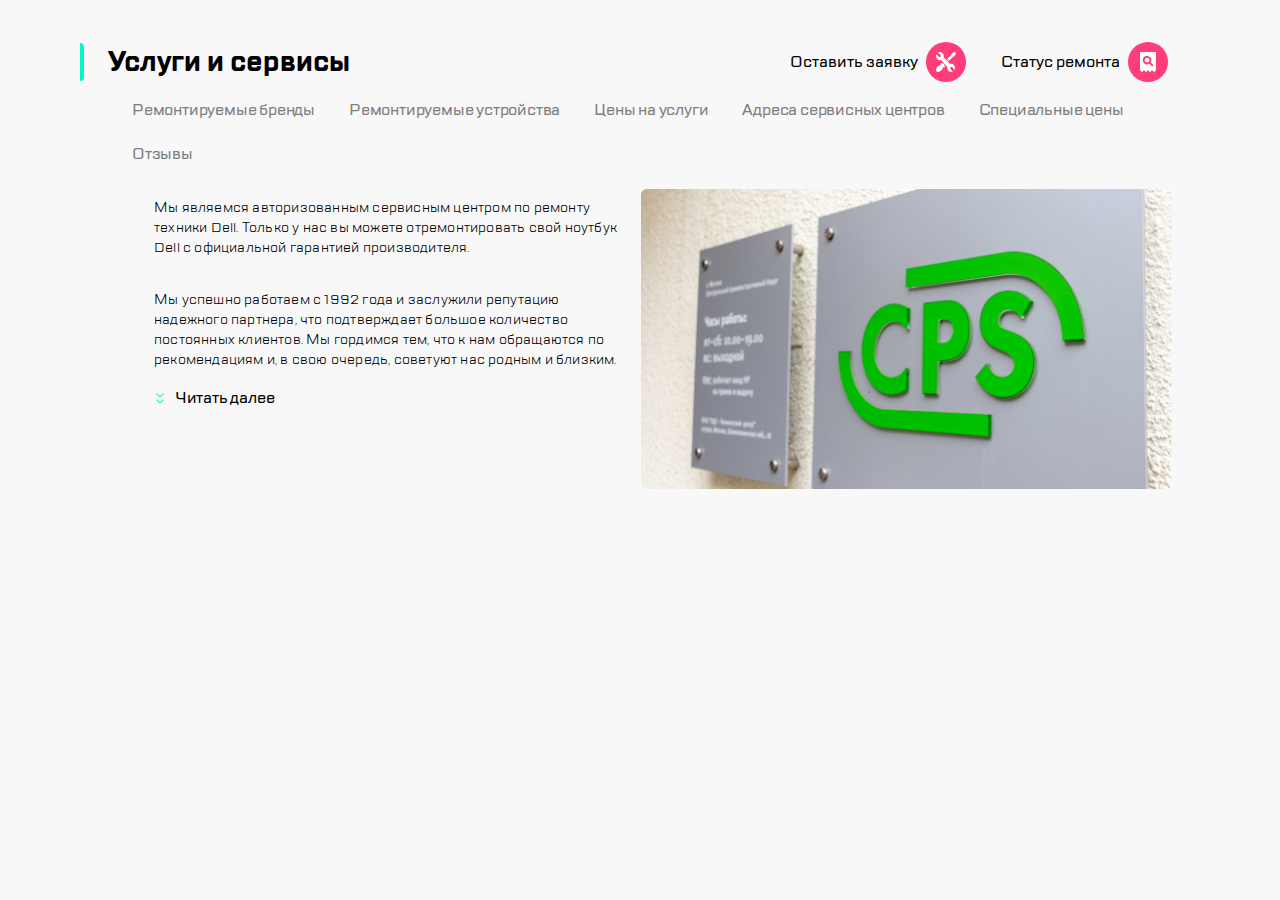
<file: index.html>
<!DOCTYPE html>
<html lang="en">
<head>
	<meta charset="UTF-8">
	<meta name="viewport" content="width=device-width, initial-scale=1.0">
	<title>CPS services</title>
	<link rel="stylesheet" type="text/css" href="reset.css">
	<link rel="stylesheet" type="text/css" href="./public/styles/style.css">
</head>
<body>
	<header>
		<div class="header header--hidden">
			<button class="header__burger">
			</button>
			<div class="header__divider2">
			</div>
			<div class="header__logo">
				<a href="#">
					<img src="/public/assets/icons/logo.svg" width="96" height="50" alt="Company Logo">
				</a>
			</div>
			<div class="header__divider">
			</div>
			<div class="header__quick-menu1 desktop-menu">
				<button type="button" class="header__request desktop-menu__request">
				</button>
				<button type="button" class="header__status desktop-menu__status">
				</button>
			</div>
			<div class="header__quick-menu2">
				<button type="button" class="header__call">
				</button>
				<button type="button" class="header__message">
				</button>
				<button type="button" class="header__profile">
				</button>
			</div>
		</div>
	</header>
	<main>
		<section class="title">
			<h1 class="title__text">
				Услуги и сервисы
			</h1>
			<div class="desktop-menu">
				<button type="button" class="desktop-menu__request desktop-menu__request--text">
				</button>
				<button type="button" class="desktop-menu__status desktop-menu__status--text">
				</button>
			</div>
		</section>
		<nav class="scroll-wrapper">
			<ul class="scroll-list">
				<li><a href="#" class="scroll-list__btn">Ремонтируемые бренды</a></li>
				<li><a href="#" class="scroll-list__btn">Ремонтируемые устройства</a></li>
				<li><a href="#" class="scroll-list__btn">Цены на услуги</a></li>
				<li><a href="#" class="scroll-list__btn">Адреса сервисных центров</a></li>
				<li><a href="#" class="scroll-list__btn">Специальные цены</a></li>
				<li><a href="#" class="scroll-list__btn">Отзывы</a></li>
			</ul>
		</nav>
		<section class="about-us">
			<h2 class="about-us__title--hidden">О нас</h2>
			<div class="about-us__description">
				<p class="about-us__text">Мы являемся авторизованным сервисным центром по ремонту техники Dell. Только у нас вы
					можете отремонтировать свой ноутбук Dell с официальной гарантией
					производителя.</p>
				<p class="about-us__text mobile--hidden">Мы успешно работаем с 1992 года и заслужили репутацию надежного
					партнера, что подтверждает большое количество постоянных клиентов. Мы гордимся тем, что к нам обращаются по
					рекомендациям и, в свою очередь, советуют нас родным и близким.</p>
				<button type="button" class="about-us__button">
					Читать далее
				</button>
			</div>
			<img class="about-us__banner" src="/public/assets/icons/photo.png" alt="Company-Banner">
		</section>
	</main>
</body>
</html>
</file>
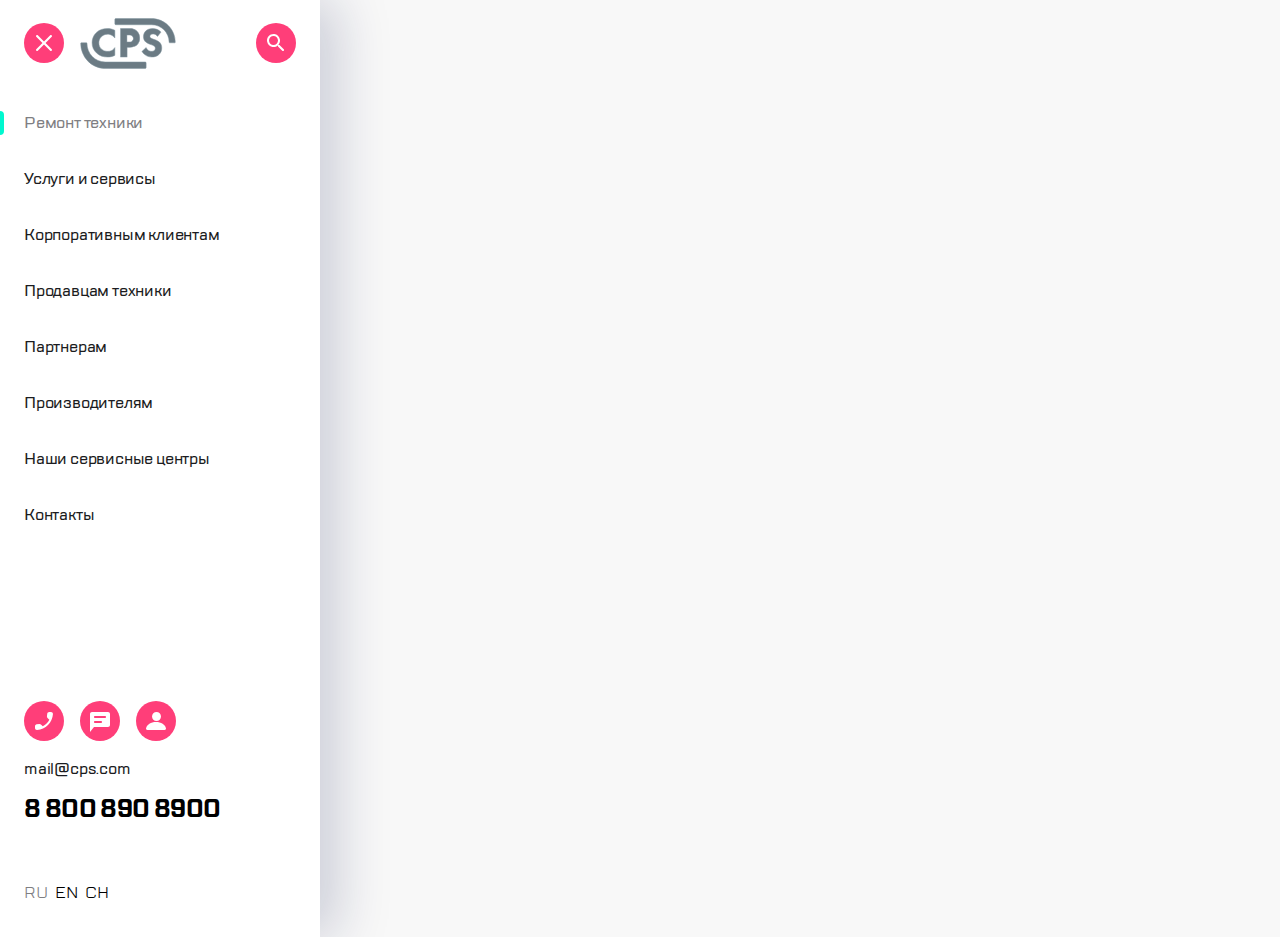
<file: menu.html>
<!DOCTYPE html>
<html lang="en">
<head>
	<meta charset="UTF-8">
	<meta name="viewport" content="width=device-width, initial-scale=1.0">
	<title>Menu</title>
	<link rel="stylesheet" type="text/css" href="reset.css">
	<link rel="stylesheet" type="text/css" href="./public/styles/style.css">
</head>
<aside>
	<div class="menu-wrapper">
		<header>
			<div class="header-menu">
				<button type="button" class="header-menu__close menu-button button">
				</button>
				<a class="header-menu__logo" href="#">
						<img src="/public/assets/icons/logo.svg" width="96" height="50" alt="Company Logo">
					</a>
				<button type="button" class="header-menu__search menu-button button">
				</button>
			</div>
		</header>
		<nav class="nav">
			<ul class="nav-list list">
				<li class="nav-list__item nav-list__item--selected"><a href="#"	class="link nav__link nav__link--selected">Ремонт техники</a></li>
				<li class="nav-list__item"><a href="#" class="link nav__link">Услуги и сервисы</a></li>
				<li class="nav-list__item"><a href="#" class="link nav__link">Корпоративным клиентам</a></li>
				<li class="nav-list__item"><a href="#" class="link nav__link">Продавцам техники</a></li>
				<li class="nav-list__item"><a href="#" class="link nav__link">Партнерам</a></li>
				<li class="nav-list__item"><a href="#" class="link nav__link">Производителям</a></li>
				<li class="nav-list__item"><a href="#" class="link nav__link">Наши сервисные центры</a></li>
				<li class="nav-list__item"><a href="#" class="link nav__link">Контакты</a></li>
			</ul>
		</nav>
		<div class="bottom-menu">
			<button type="button" class="bottom-menu__call menu-button button">
			</button>
			<button type="button" class="bottom-menu__message menu-button button">
			</button>
			<button type="button" class="bottom-menu__profile menu-button button">
			</button>
			<div class="contacts">
				<p class="contacts__mail">mail@cps.com</p>
				<p class="contacts__number">8 800 890 8900</p>
			</div>
		</div>
		<div class="language-panel">
			<ul class="language-list">
				<li class="language-list__item language-list__item--selected"><button type="button"
						class="language-list__button">RU</button></li>
				<li class="language-list__item"><button type="button" class="language-list__button">EN</button></li>
				<li class="language-list__item"><button type="button" class="language-list__button">CH</button></li>
			</ul>
		</div>
	</div>
</aside>
</html>
</file>
<file: public/styles/style.css>
@charset "UTF-8";
.button {
  background-color: #ff3e79;
  width: 40px;
  height: 40px;
  border-radius: 50%;
  background-repeat: no-repeat;
  background-position: center;
}

.menu-wrapper {
  display: flex;
  flex-direction: column;
  gap: 24px;
  background-color: #ffffff;
  width: 320px;
  min-height: 100vh;
  margin-right: auto;
  box-shadow: 16px 0px 52px 0px rgba(14, 24, 80, 0.2), -2px 0px 4px 0px rgba(69, 79, 126, 0.0196078431);
}

.header-menu {
  display: flex;
  white-space: wrap;
  padding: 18px 24px;
  align-items: center;
}
.header-menu__logo {
  padding-left: 16px;
  transition: 0.3s;
}
.header-menu__logo:hover {
  filter: drop-shadow(4px 4px 0 rgba(0, 0, 0, 0.25));
}
.header-menu__close {
  background-image: url(../assets/icons/close.svg);
}
.header-menu__search {
  margin-left: auto;
  background-image: url(../assets/icons/search.svg);
}

.nav {
  background-color: #ffffff;
}
.nav__link {
  color: #1b1c21;
  transition: 0.4s;
}
.nav__link:hover {
  color: #7e7e82;
}
.nav__link--selected {
  color: #7e7e82;
}

.nav-list__btn {
  text-decoration: none;
}

.nav-list {
  display: flex;
  flex-direction: column;
  font-family: "TT Lakes";
  font-size: 16px;
  line-height: 24px;
  font-weight: 500;
  letter-spacing: -0.2px;
  padding-left: 24px;
  gap: 32px;
  margin-bottom: 150px;
}
.nav-list__item {
  position: relative;
  white-space: nowrap;
  font-family: "TT Lakes";
  text-decoration: none;
}
.nav-list__item--selected::before {
  height: 100%;
  content: "";
  border-right: 4px solid #00f8cf;
  border-top-right-radius: 4px;
  border-bottom-right-radius: 4px;
  position: absolute;
  left: -24px;
  top: 0;
}

.bottom-menu {
  display: flex;
  padding: 0 0 16px 24px;
  gap: 16px;
  flex-wrap: wrap;
}
.bottom-menu__call {
  background-image: url(../assets/icons/call.svg);
}
.bottom-menu__message {
  background-image: url(../assets/icons/message.svg);
}
.bottom-menu__profile {
  background-image: url(../assets/icons/profile.svg);
}

.contacts {
  display: flex;
  flex-direction: column;
  gap: 12px;
}
.contacts__mail {
  color: #1b1c21;
  font-family: "TT Lakes";
  font-weight: 500;
  font-size: 16px;
  line-height: 24px;
  letter-spacing: -0.2px;
  text-align: left;
}
.contacts__number {
  font-family: "TT Lakes";
  font-size: 24px;
  font-weight: 700;
  line-height: 32px;
  letter-spacing: -0.6000000238px;
  text-align: left;
}

.language-list {
  display: flex;
  gap: 7px;
  padding: 16px 209px 32px 24px;
}
.language-list__item {
  font-family: "TT Lakes";
  font-size: 16px;
  font-weight: 500;
  line-height: 24px;
  letter-spacing: -0.2px;
  text-align: left;
}
.language-list__item--selected {
  color: #7e7e82;
}

.menu-button {
  transition: all 0.3s;
}

.menu-button:hover {
  transform: scale(1.2);
}

.language-list__button {
  transition: 0.4s;
}
.language-list__button:hover {
  color: #7e7e82;
}

@font-face {
  font-family: "TT Lakes";
  src: url("/public/assets/fonts/TTLakes-Regular.woff") format("woff");
  font-weight: 400;
  font-style: normal;
}
@font-face {
  font-family: "TT Lakes";
  src: url("/public/assets/fonts/TTLakes-Medium.woff") format("woff");
  font-weight: 500;
  font-style: normal;
}
@font-face {
  font-family: "TT Lakes";
  src: url("/public/assets/fonts/TTLakes-Bold.woff") format("woff");
  font-weight: 700;
  font-style: normal;
}
/* Mobile sceeen 320 */
.mobile--hidden {
  display: none;
}

html {
  box-sizing: border-box;
}

body {
  min-width: 320px;
  height: auto;
  font-family: "TT Lakes";
}

main {
  background-color: #f8f8f8;
}

/* Upper Panel */
.header {
  display: flex;
  white-space: wrap;
  padding: 18px 16px;
  align-items: center;
  background-color: #ffffff;
  border-bottom: 1px solid #d9fff5;
  height: 88px;
}
.header__burger {
  background-color: #ff3e79;
  width: 40px;
  height: 40px;
  border-radius: 50%;
  background-image: url(/public/assets/icons/burger.svg);
  background-repeat: no-repeat;
  background-position: center;
  order: -6;
}
.header__logo {
  padding-left: 16px;
  order: -4;
}
.header__divider {
  border-radius: 1px;
  background: #eaeaea;
  width: 2px;
  height: 32px;
  margin-left: auto;
  margin-right: 20px;
  order: -3;
}
.header__quick-menu2 {
  display: none;
  order: 0;
}
.header__quick-menu1 {
  display: flex;
  gap: 16px;
  order: 0;
}

.header__request,
.desktop-menu__request {
  background-color: #ff3e79;
  width: 40px;
  height: 40px;
  border-radius: 50%;
  background-image: url(/public/assets/icons/repair.svg);
  background-repeat: no-repeat;
  background-position: center;
}

.header__status,
.desktop-menu__status {
  background-color: #ff3e79;
  width: 40px;
  height: 40px;
  border-radius: 50%;
  background-image: url(/public/assets/icons/checkstatus.svg);
  background-repeat: no-repeat;
  background-position: center;
}

/* Title text */
.title > .desktop-menu {
  display: none;
}

.title {
  padding-top: 24px;
}
.title__text {
  font-weight: bold;
  font-size: 28px;
  line-height: 40px;
  margin-left: 16px;
}
.title__text::before {
  content: "";
  border-right: 4px solid #00f8cf;
  border-top-right-radius: 4px;
  border-bottom-right-radius: 4px;
  position: relative;
  left: -16px;
}

/* Scroll list */
.scroll-wrapper {
  position: relative;
}
.scroll-wrapper::before {
  content: "";
  background: linear-gradient(90deg, #f8f8f8 16.84%, rgba(248, 248, 248, 0) 100%);
  width: 24px;
  height: 100%;
  position: absolute;
  left: 0;
  top: 0;
  z-index: 1;
}
.scroll-wrapper::after {
  content: "";
  background: linear-gradient(270deg, #f8f8f8 16.84%, rgba(248, 248, 248, 0) 100%);
  width: 24px;
  height: 100%;
  position: absolute;
  right: 0;
  top: 0;
}

.scroll-list {
  display: flex;
  flex-wrap: nowrap;
  overflow-x: scroll;
  scroll-behavior: smooth;
  font-size: 16px;
  line-height: 24px;
  font-weight: 500;
  letter-spacing: -0.2px;
  padding-left: 12px;
  color: #7e7e82;
  padding-top: 24px;
  padding-bottom: 2px;
  gap: 4px;
}
.scroll-list::-webkit-scrollbar {
  overflow: hidden;
}
.scroll-list__btn {
  display: flex;
  align-items: center;
  justify-content: center;
  white-space: nowrap;
  font-size: 16px;
  font-family: "TT Lakes";
  font-weight: 500;
  line-height: 24px;
  padding: 8px 10px 8px 16px;
  margin-left: 4px;
  transition: border-color 0.3s;
  text-decoration: none;
  color: inherit;
}
.scroll-list__btn:hover {
  border: #b8ffec;
  border-radius: 6px;
  background-color: #ffffff;
}
.scroll-list__btn:focus {
  outline: 2px solid #b8ffec;
  border-radius: 6px;
  background-color: #ffffff;
}

/* Main text */
.about-us {
  display: flex;
  justify-content: space-between;
  flex-wrap: wrap;
}
.about-us__title--hidden {
  visibility: hidden;
}
.about-us__description {
  padding: 0 16px;
}
.about-us__text {
  font-size: 14px;
  line-height: 24px;
  font-weight: 400;
  letter-spacing: 0.2px;
  min-width: 288px;
  height: 130px;
  overflow: hidden;
}
.about-us__button {
  margin: 0;
  font-size: 16px;
  font-weight: 500;
  line-height: 24px;
  letter-spacing: -0.2px;
}
.about-us__button::before {
  content: url(/public/assets/icons/expand.svg);
  vertical-align: middle;
  margin-right: 8px;
  margin-left: 10px;
}
.about-us__banner {
  margin: 16px auto 0;
}

/* Tablet sceeen 768*/
@media screen and (min-width: 768px) {
  main > .scroll-list {
    margin-bottom: 10px;
  }
  .tabled--hidden {
    display: none;
  }
  body {
    height: auto;
    min-width: 768px;
  }
  .header__divider2 {
    border-radius: 1px;
    background: #eaeaea;
    width: 2px;
    height: 32px;
    margin-left: 20px;
    order: -4;
  }
  .header__quick-menu2 {
    display: flex;
    gap: 16px;
    order: -2;
    margin-left: auto;
  }
  .header__divider {
    order: -1;
    margin-left: 20px;
  }
  .header_quick-menu1 {
    gap: 16px;
    order: -1;
  }
  .header__call {
    background-color: #ff3e79;
    width: 40px;
    height: 40px;
    border-radius: 50%;
    background-image: url(/public/assets/icons/call.svg);
    background-repeat: no-repeat;
    background-position: center;
    display: flex;
    align-items: center;
    justify-content: center;
  }
  .header__message {
    background-color: #ff3e79;
    width: 40px;
    height: 40px;
    border-radius: 50%;
    background-image: url(/public/assets/icons/message.svg);
    background-repeat: no-repeat;
    background-position: center;
    display: flex;
    align-items: center;
    justify-content: center;
  }
  .header__profile {
    width: 40px;
    height: 40px;
    border-radius: 50%;
    background-color: #ff3e79;
    background-image: url(/public/assets/icons/profile.svg);
    background-repeat: no-repeat;
    background-position: center;
    display: flex;
    align-items: center;
    justify-content: center;
  }
  .title {
    padding-left: 24px;
    padding-right: 24px;
  }
  .title__text {
    margin-left: 0;
  }
  .title__text::before {
    left: -24px;
  }
  .about-us {
    display: flex;
    height: auto;
    justify-content: space-between;
    flex-wrap: wrap;
    align-items: flex-start;
    padding: 0 24px;
  }
  .about-us__description {
    padding: 0;
  }
  .about-us__text {
    font-family: inherit;
    margin-bottom: 16px;
    font-size: 14px;
    line-height: 20px;
    font-weight: 400;
    letter-spacing: 0.2px;
    width: 350px;
    height: auto;
    overflow: hidden;
  }
  .about-us .mobile--hidden {
    display: flex;
  }
  .about-us__banner {
    margin-top: 0;
    align-self: baseline;
    height: 208px;
    width: 360px;
  }
  .about-us .about-us__text + .about-us__text {
    height: 43px;
  }
}
/* Desktop sceeen 1120*/
@media screen and (min-width: 1120px) {
  body {
    background-color: #f8f8f8;
  }
  main {
    padding: 0 calc((100vw - 1120px) / 2);
  }
  main > .scroll-list {
    margin-bottom: 0;
  }
  .header--hidden {
    display: none;
  }
  .title {
    display: flex;
    justify-content: space-between;
    padding-top: 42px;
  }
  .title > .desktop-menu {
    display: flex;
    gap: 162px;
    margin-right: 8px;
  }
  .desktop-menu__request--text,
  .desktop-menu__status--text {
    position: relative;
  }
  .desktop-menu__request--text::before {
    content: "Оставить заявку";
    white-space: nowrap;
    position: absolute;
    right: 48px;
    top: 9px;
    font-family: inherit;
    font-weight: 500;
  }
  .desktop-menu__status--text::before {
    content: "Статус ремонта";
    white-space: nowrap;
    position: absolute;
    right: 48px;
    top: 9px;
    font-family: inherit;
    font-weight: 500;
  }
  .scroll-list {
    display: flex;
    margin-bottom: 0;
    flex-wrap: wrap;
    padding: 8px 32px;
  }
  .about-us__text {
    padding-top: 16px;
    padding-left: 8px;
    width: 490px;
  }
  .about-us__banner {
    min-width: 531px;
    height: 307px;
    padding-top: 7px;
  }
  .about-us .about-us__text + .about-us__text {
    height: auto;
  }
  .tabled--hidden {
    display: flex;
    text-align: center;
  }
}/*# sourceMappingURL=style.css.map */
</file>
